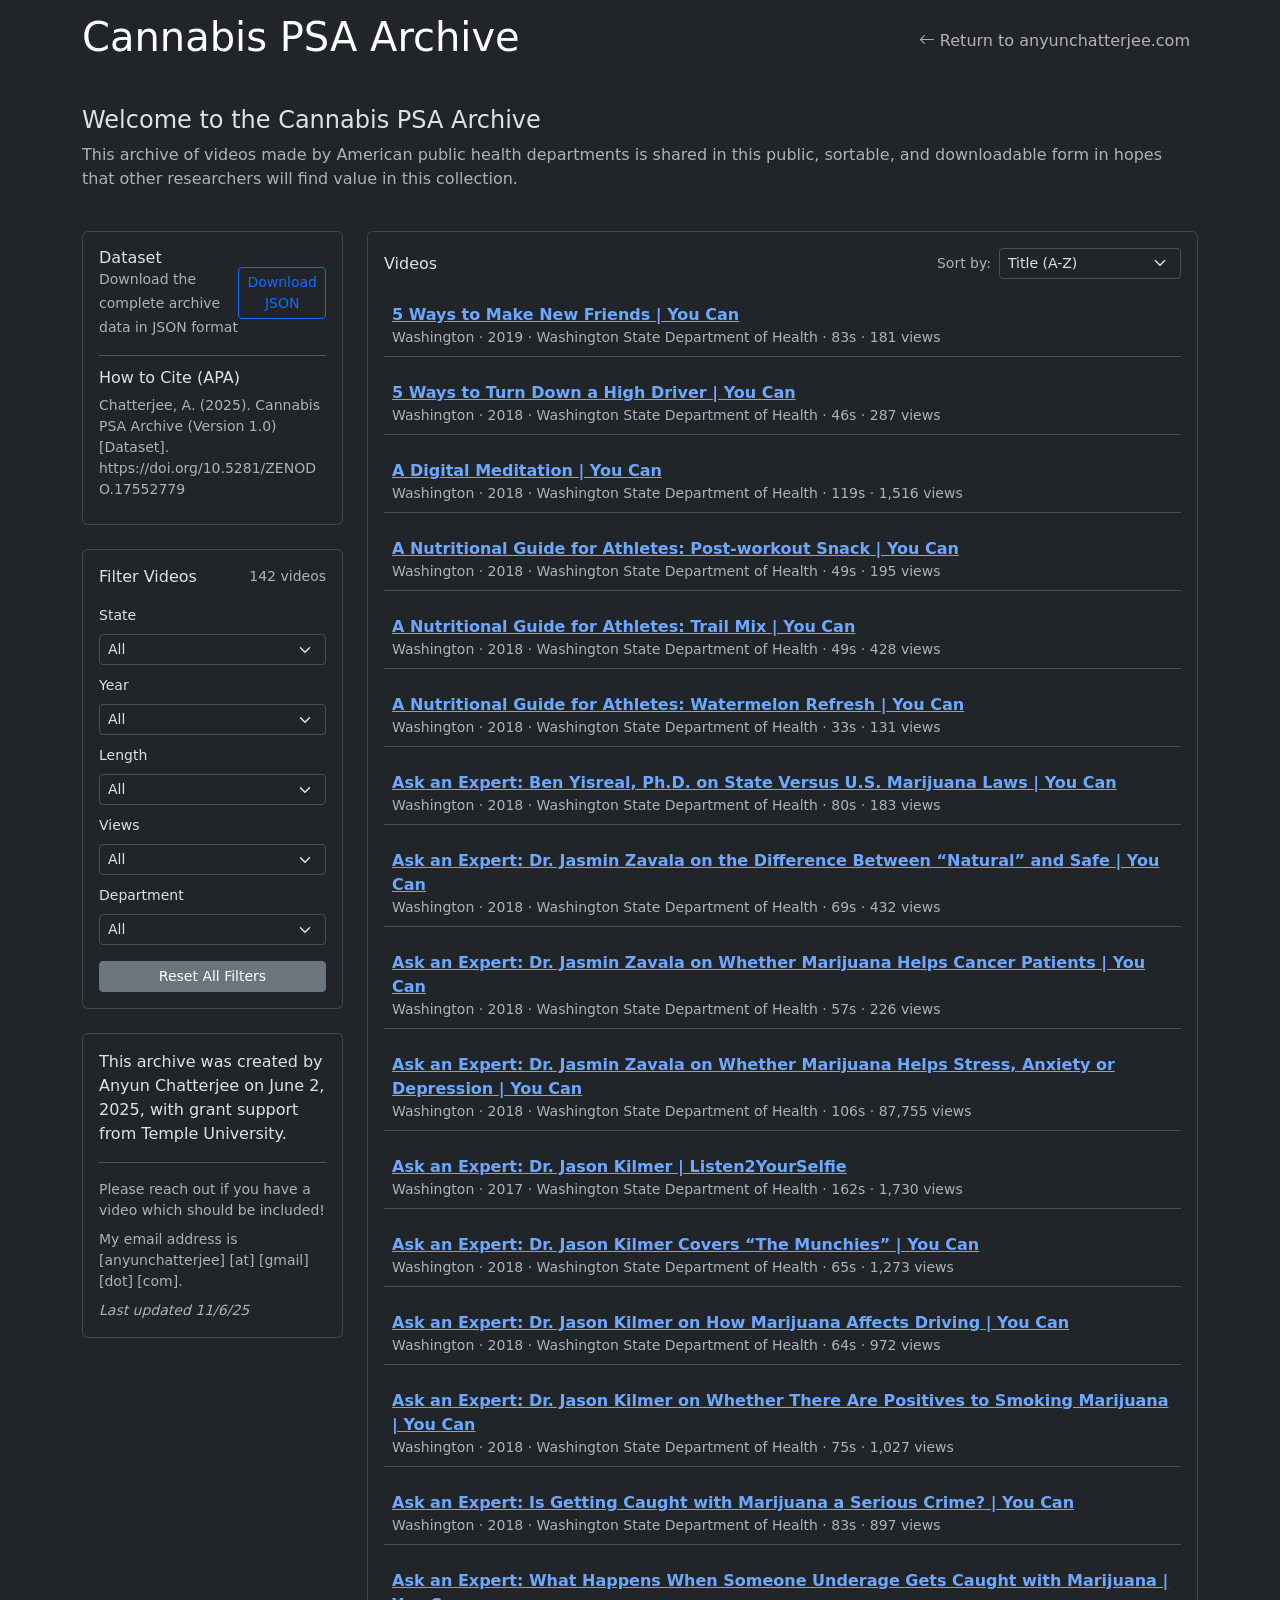
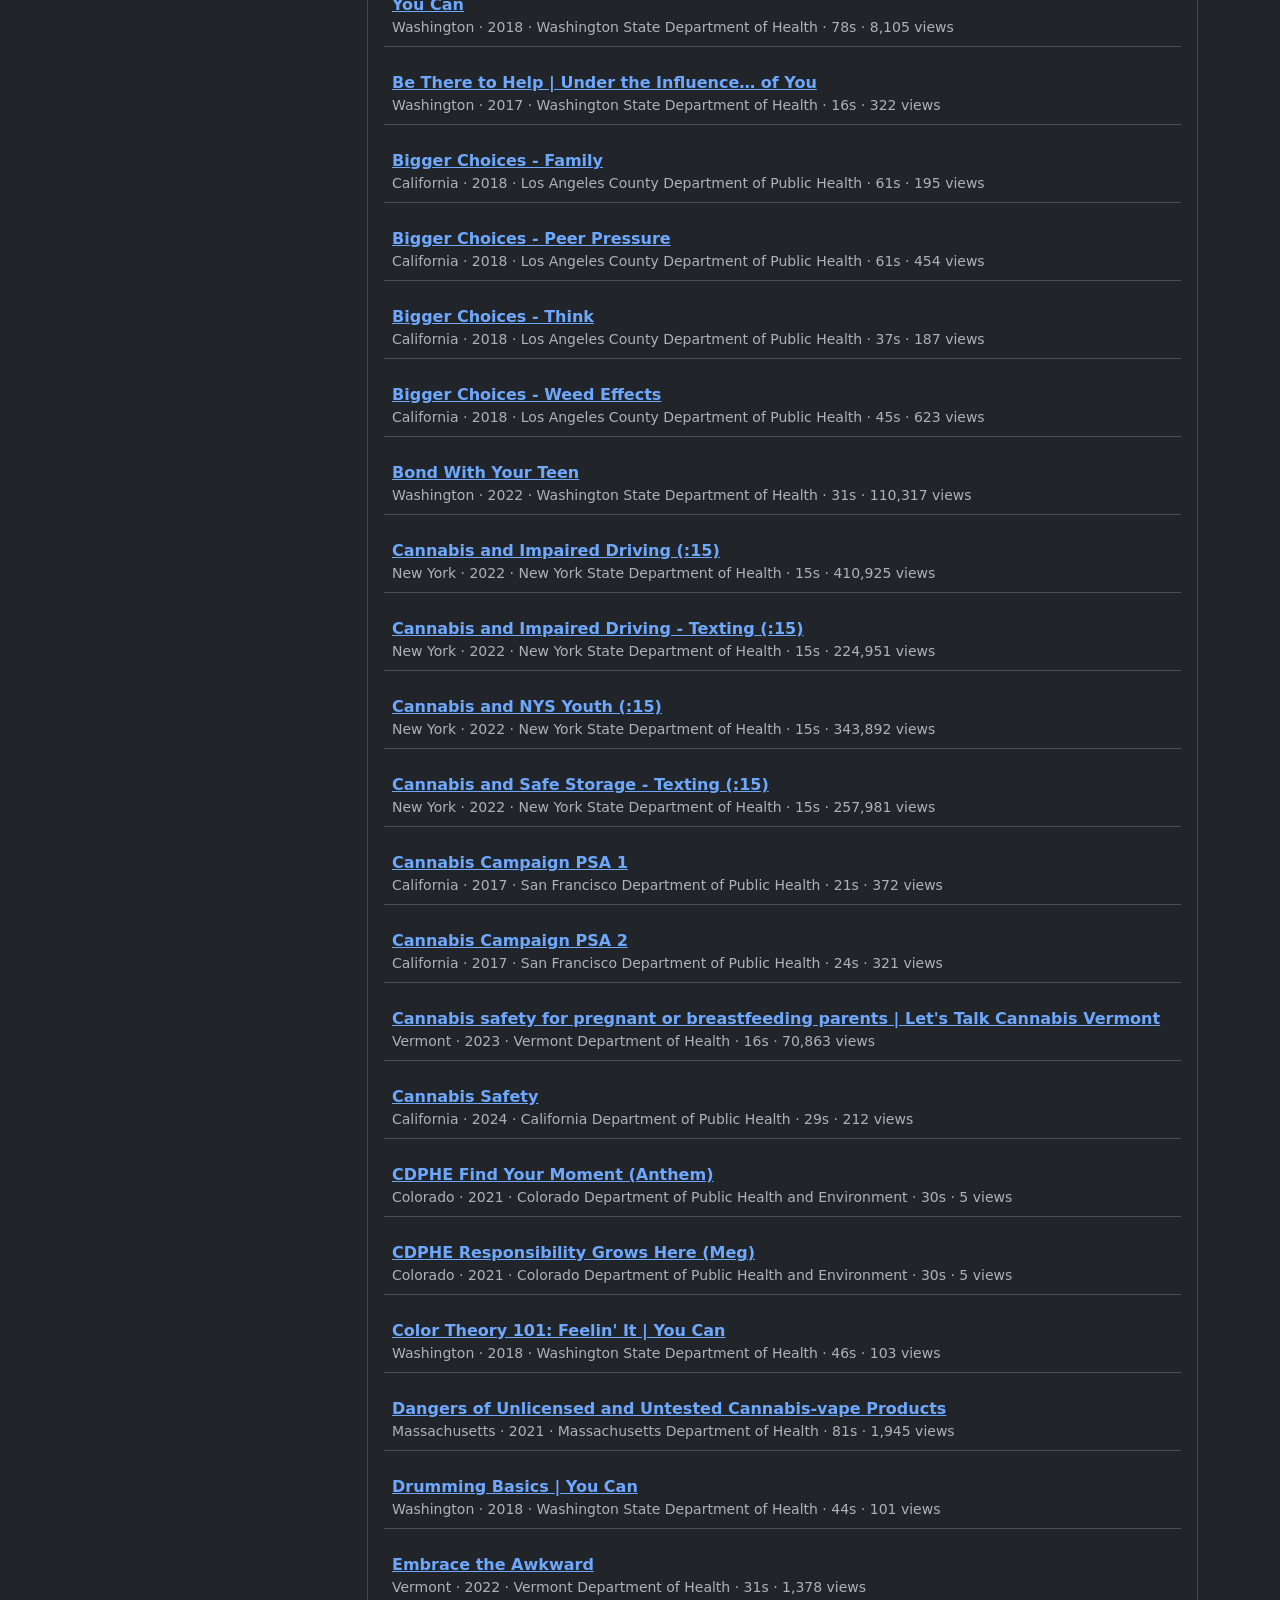
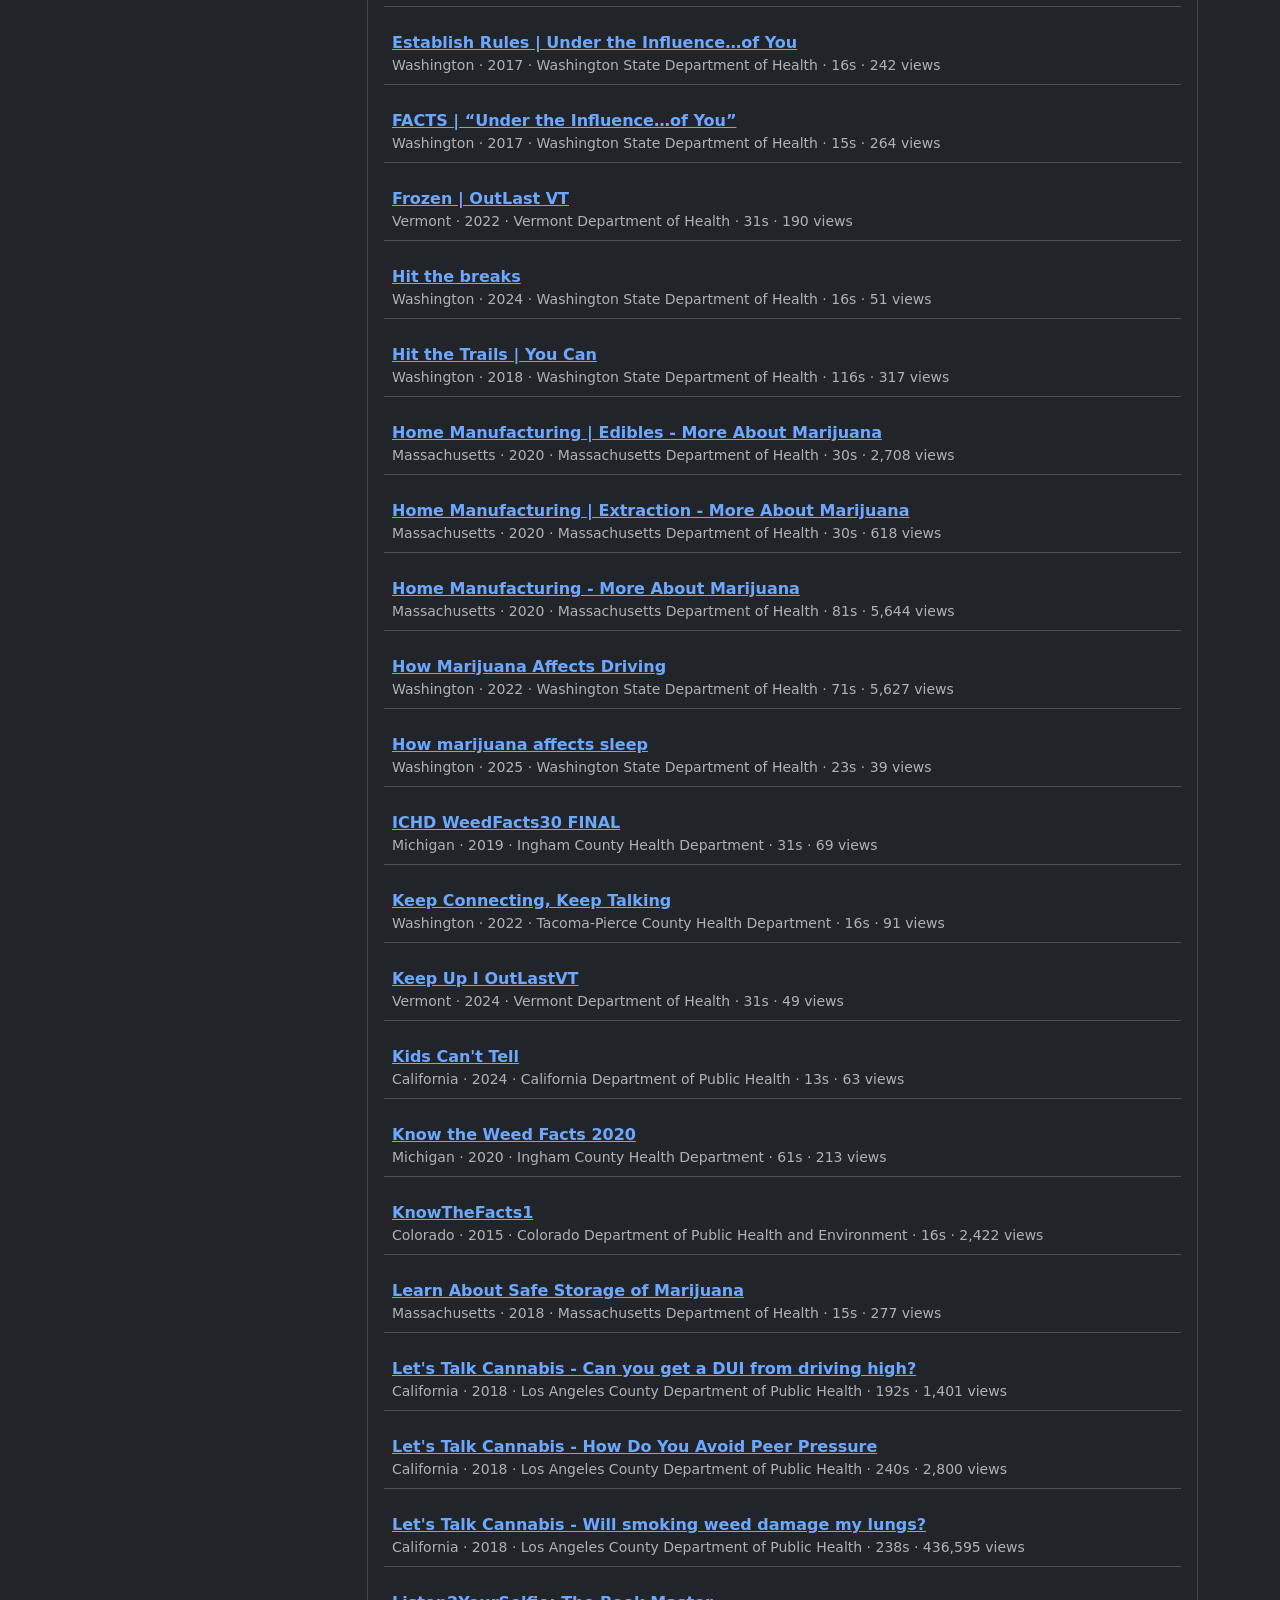
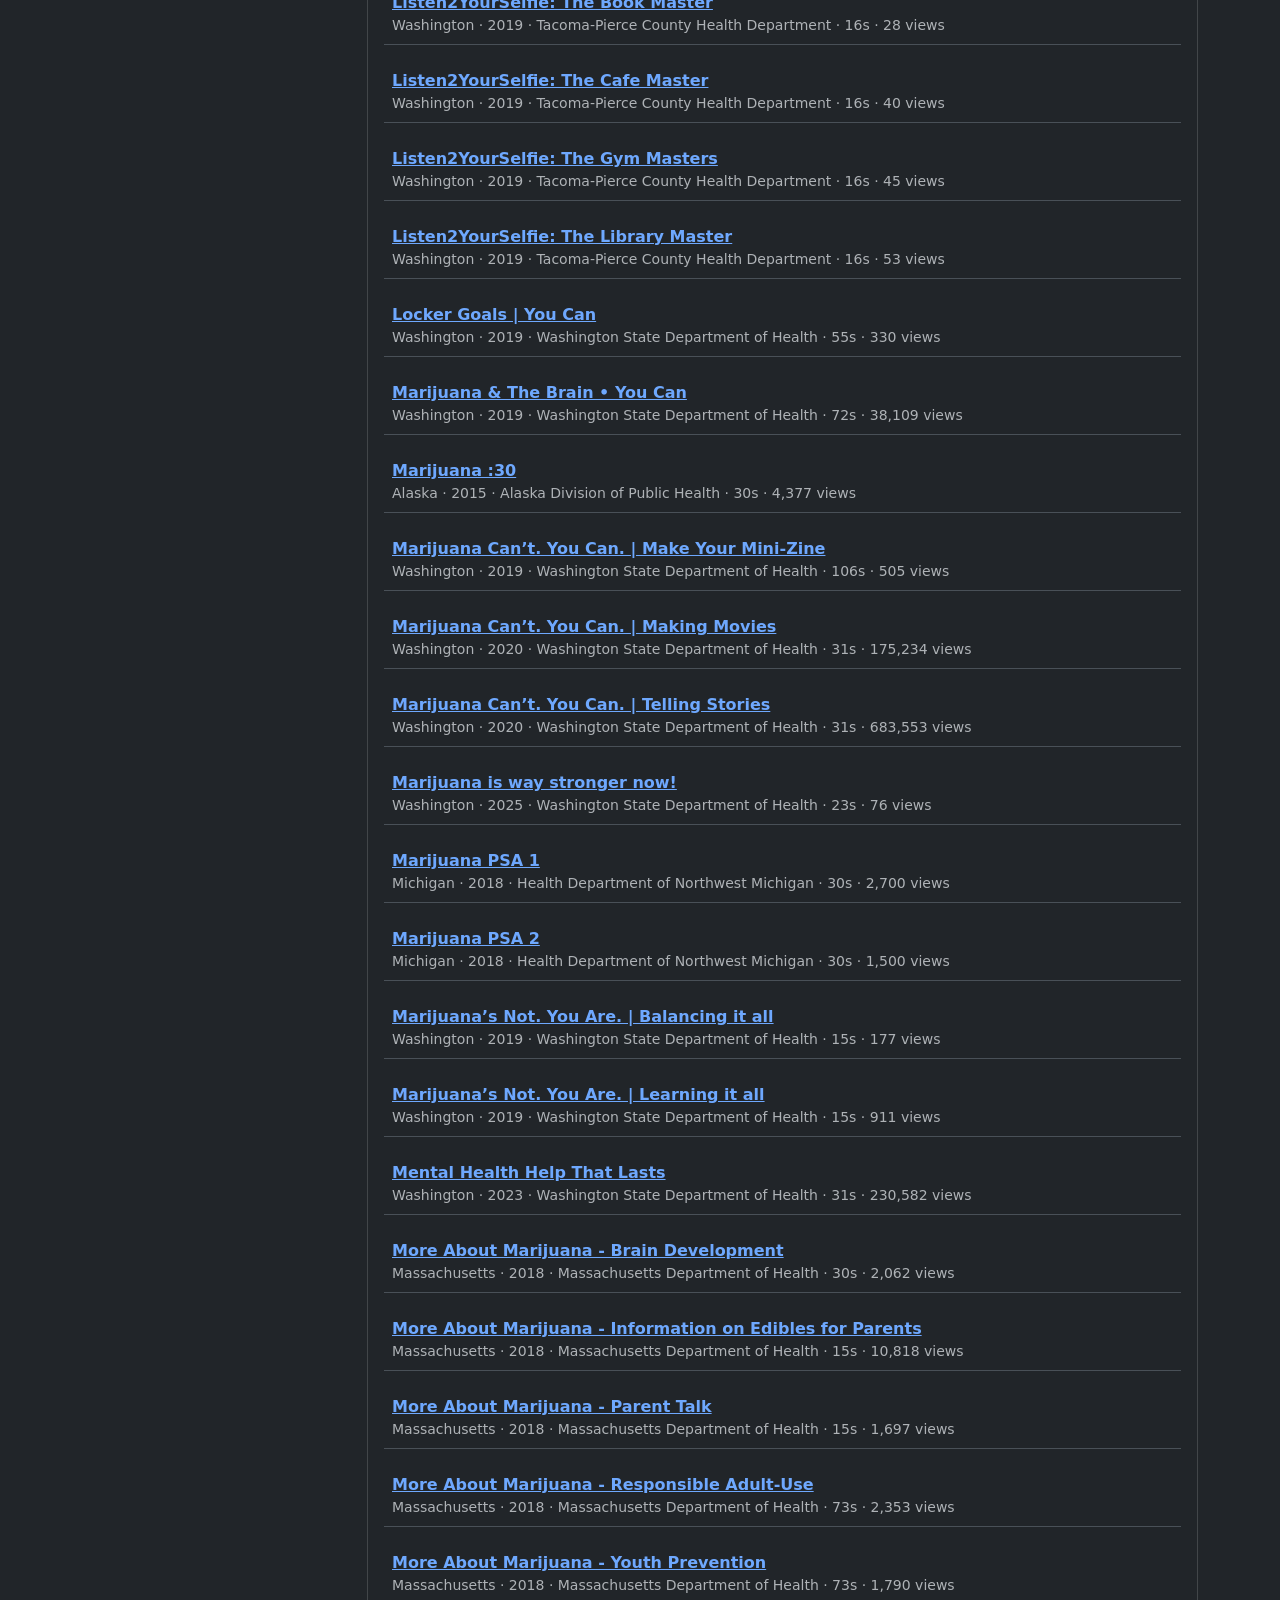
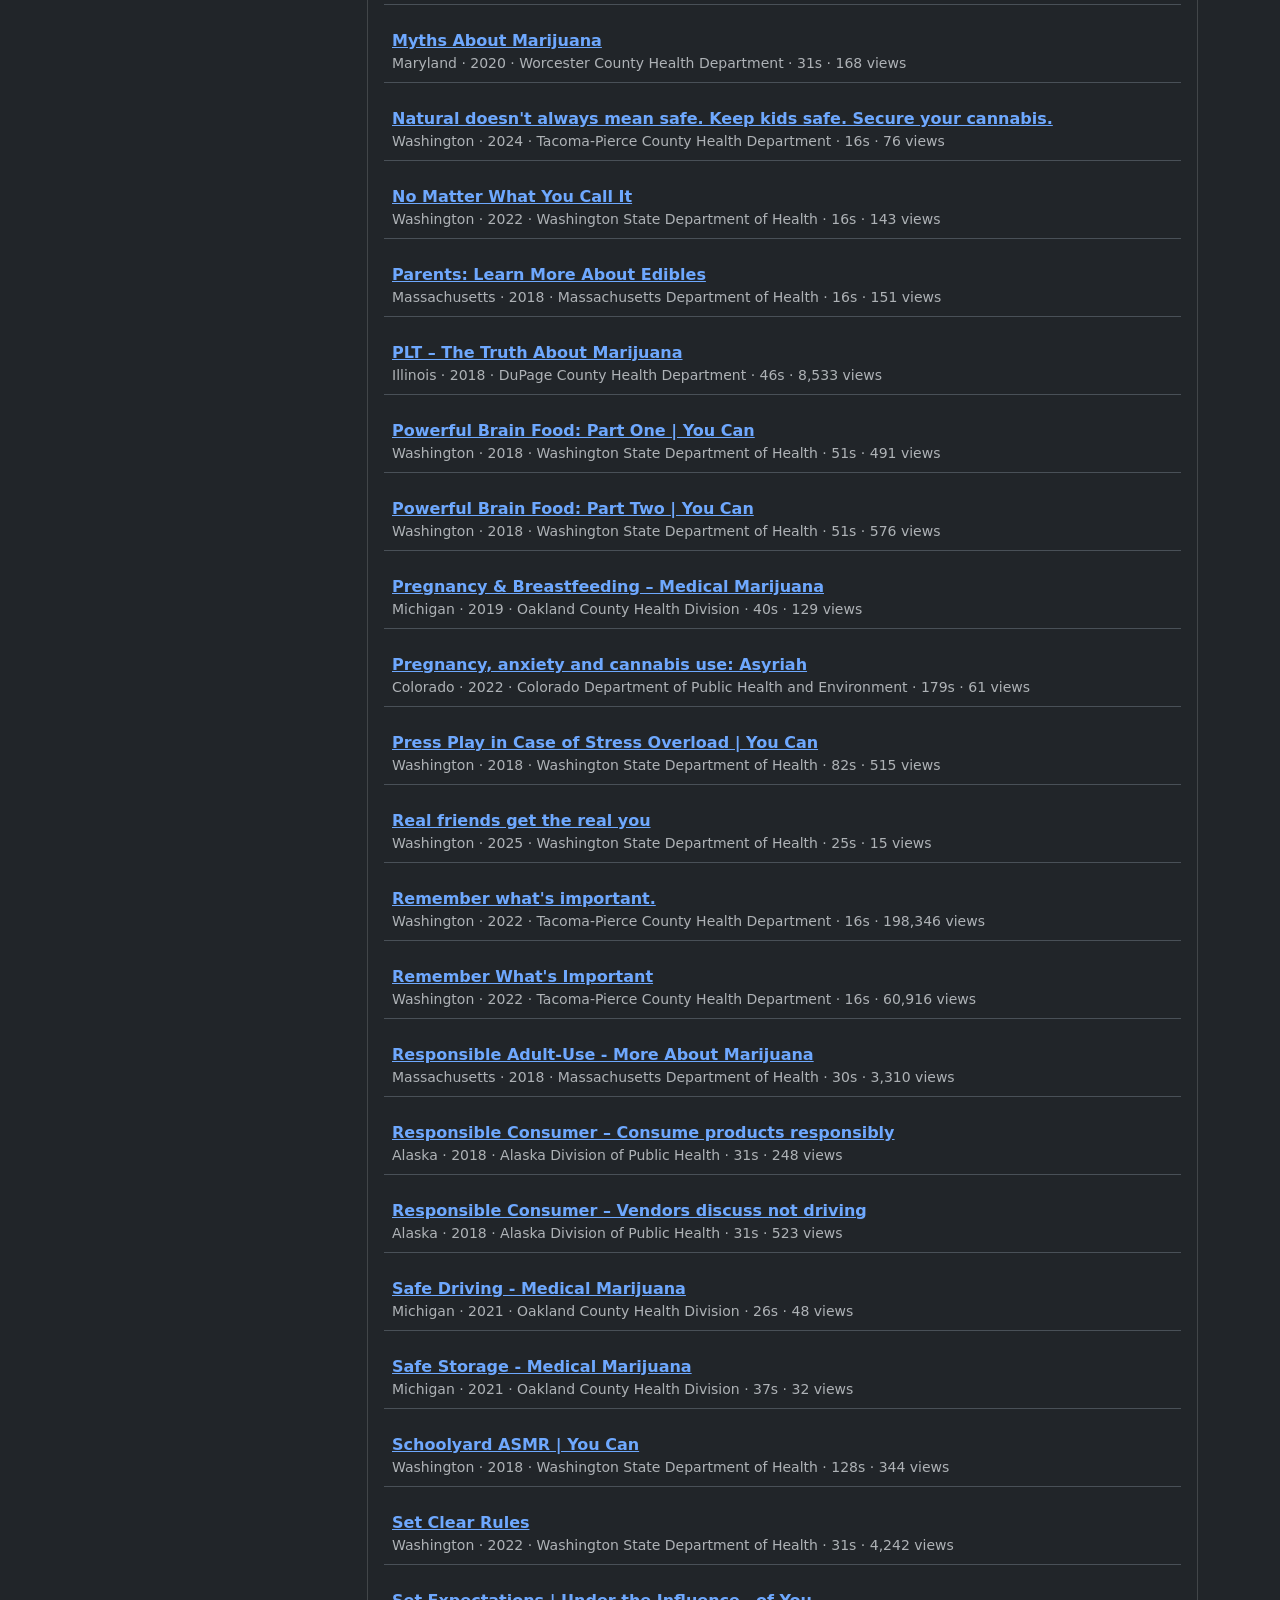
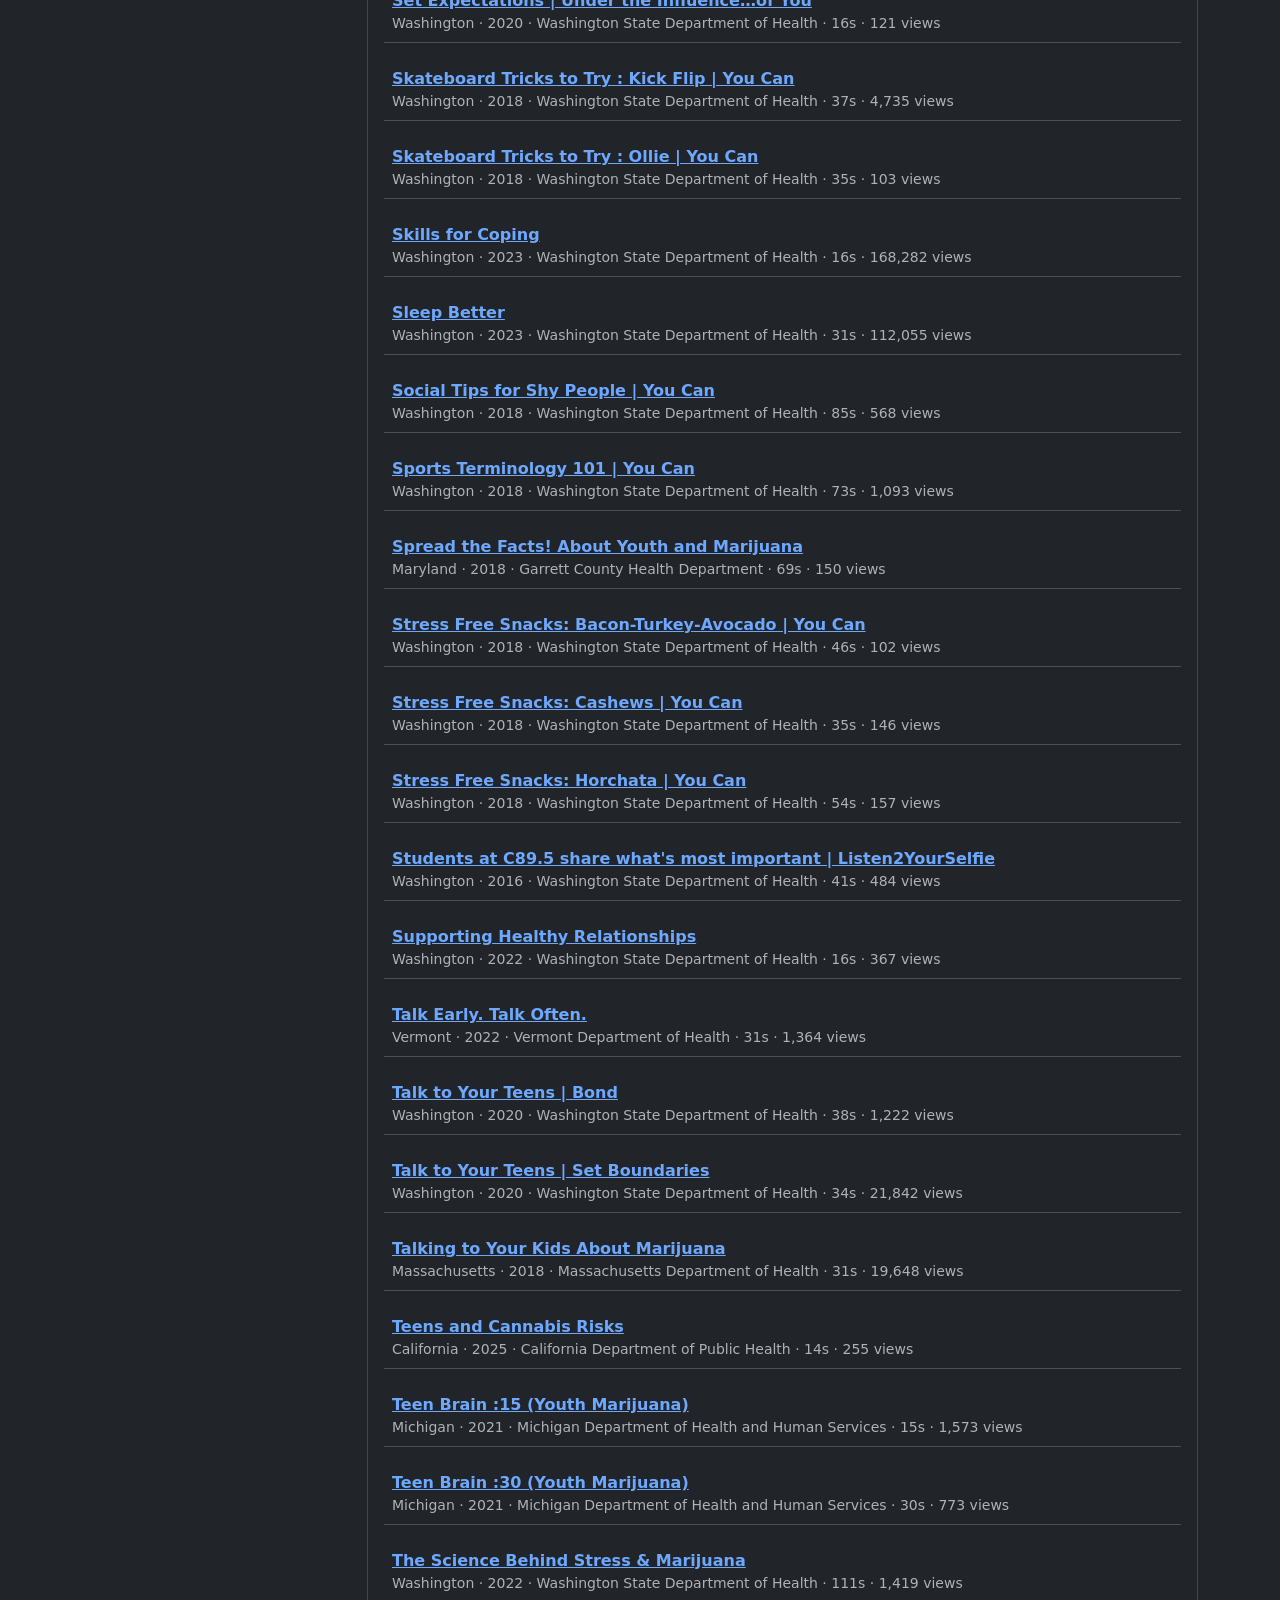
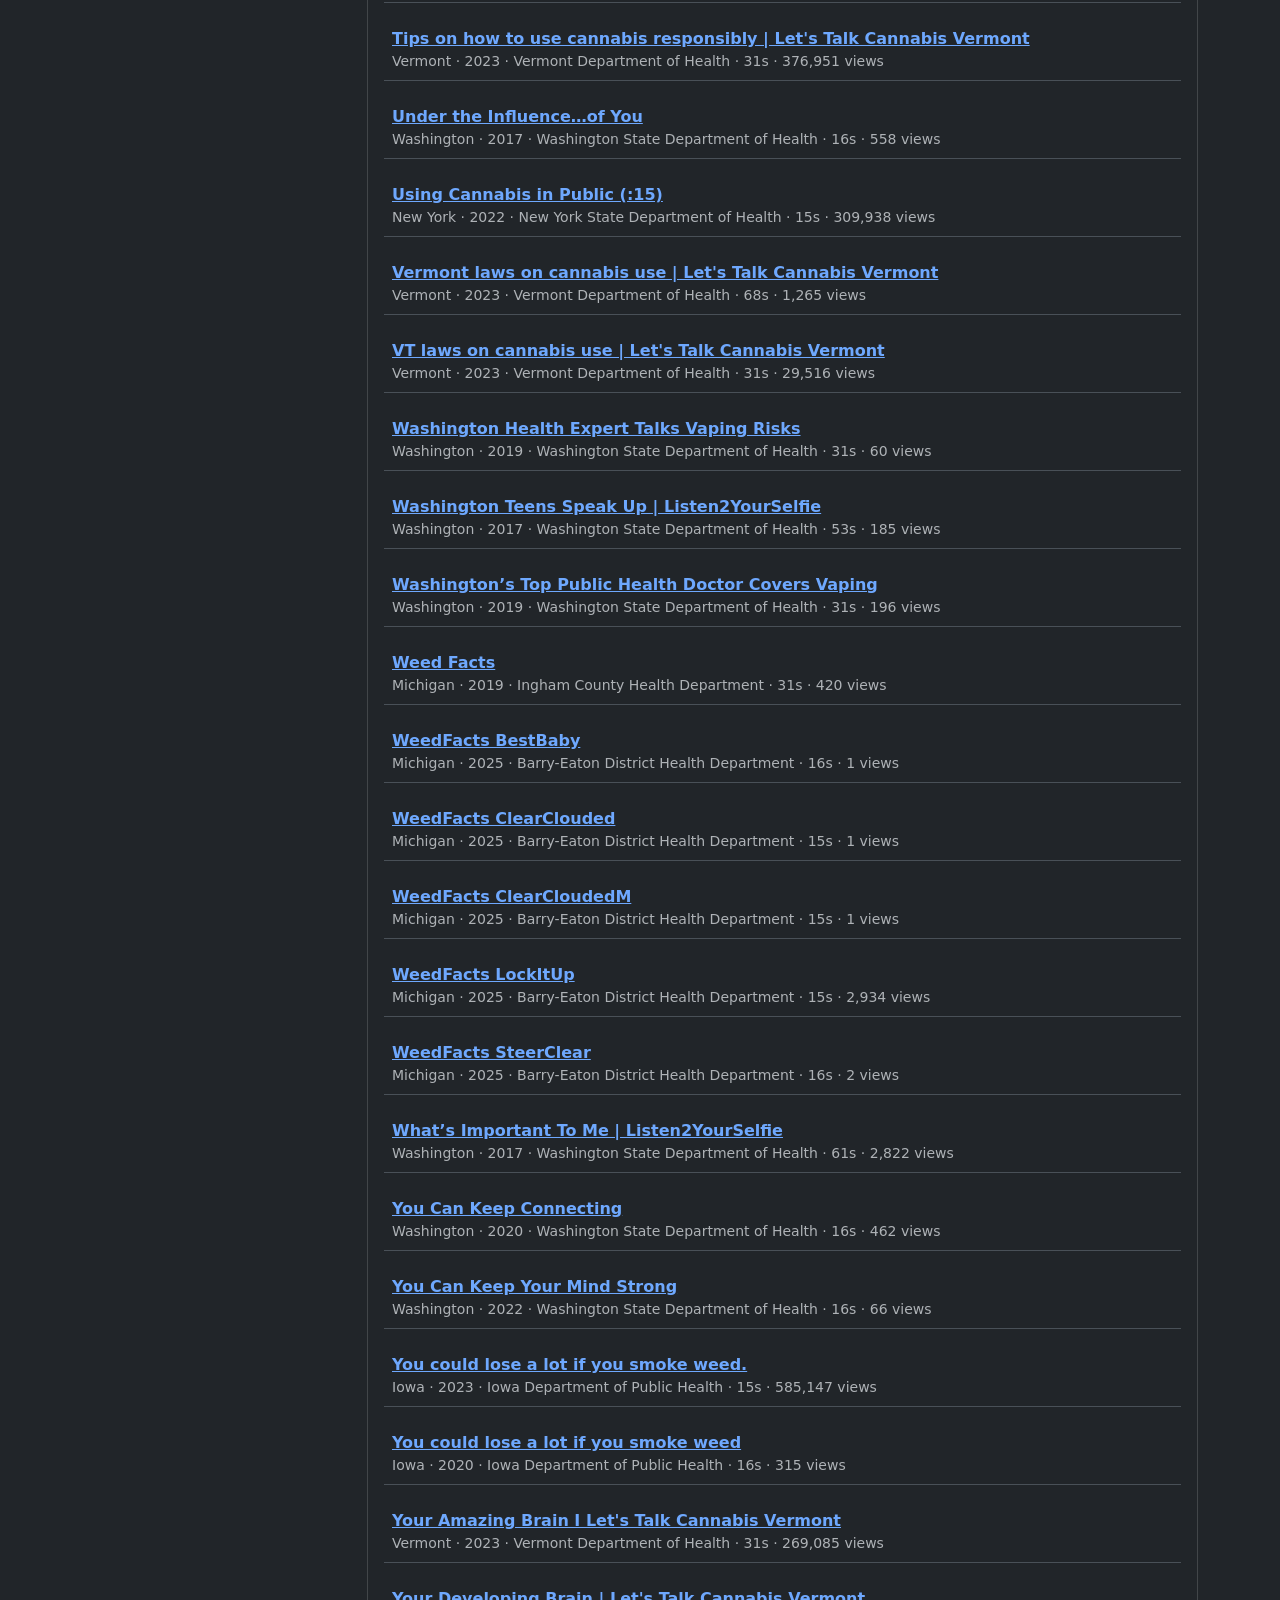
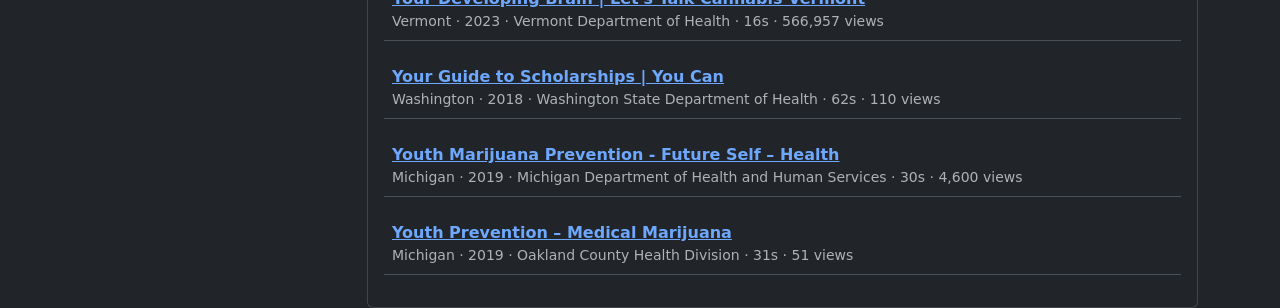
<file: cannabis-psa-archive/index.html>
<!DOCTYPE html>
<html lang="en" data-bs-theme="dark">
<head>
  <meta charset="UTF-8" />
  <meta name="description" content="A searchable archive of public health cannabis PSAs.">
  <meta name="keywords" content="cannabis, PSA, public health, media archive, anyun chatterjee">
  <meta name="author" content="anyun chatterjee">
  <meta property="og:title" content="Cannabis PSA Archive">
  <meta name="viewport" content="width=device-width,initial-scale=1" />
  <link href="/css/bootstrap.min.css" rel="stylesheet" />
  <link rel="stylesheet" href="https://cdn.jsdelivr.net/npm/bootstrap-icons@1.11.1/font/bootstrap-icons.css">
  <link rel="canonical" href="https://anyunchatterjee.com/cannabis-psa-archive/index.html" />
  <title>cannabis psa archive</title>
</head>

<body>
  <div class="container">
    <nav class="navbar navbar-expand-lg">
      <a class="navbar-brand" href="index.html"><h1>Cannabis PSA Archive</h1></a>
      <button class="navbar-toggler" type="button" data-bs-toggle="collapse" data-bs-target="#navbarNavDropdown"
        aria-controls="navbarNavDropdown" aria-expanded="false" aria-label="Toggle navigation">
        <span class="navbar-toggler-icon"></span>
      </button>
      <div class="collapse navbar-collapse" id="navbarNavDropdown">
        <ul class="navbar-nav ms-auto mb-2 mb-lg-0">
          <li class="nav-item">
            <a class="nav-link" href="/index.html">
              <i class="bi bi-arrow-left"></i> Return to anyunchatterjee.com
            </a>
          </li>
        </ul>
      </div>
    </nav>
  </div>

  <div class="container mt-4">
    <div class="row mb-4">
      <div class="col-12">
        <h4 class="mb-2">Welcome to the Cannabis PSA Archive</h4>
        <p class="text-muted">This archive of videos made by American public health departments is shared in this public, sortable, and downloadable form in hopes that other researchers will find value in this collection.</p>
      </div>
    </div>

    <div class="row filters-and-videos">
      <div class="col-md-3 filters-section">
        <!-- Dataset Download and Citation Card -->
        <div class="card bg-dark mb-4">
          <div class="card-body">
            <div class="d-flex justify-content-between align-items-center mb-3">
              <div>
                <h6 class="card-title mb-0">Dataset</h6>
                <small class="text-muted">Download the complete archive data in JSON format</small>
              </div>
              <a href="index.json" download class="btn btn-sm btn-outline-primary">
                Download JSON
              </a>
            </div>
            <hr class="opacity-25">
            <div class="mt-3">
              <h6 class="card-subtitle mb-2">How to Cite (APA)</h6>
              <div class="citation-formats">
                <div class="mb-2">
                  <p class="text-muted small mb-2">
                    Chatterjee, A. (2025). Cannabis PSA Archive (Version 1.0) [Dataset]. https://doi.org/10.5281/ZENODO.17552779
                  </p>
                </div>
              </div>
            </div>
          </div>
        </div>

        <!-- Filters Card -->
        <div class="card bg-dark">
          <div class="card-body">
            <div class="d-flex justify-content-between align-items-center mb-3">
              <h6 class="card-title mb-0">Filter Videos</h6>
              <span class="text-muted small" id="video-count">142 videos</span>
            </div>
            
            <div class="mb-2">
              <label for="state-filter" class="form-label small">State</label>
              <select id="state-filter" class="form-select form-select-sm">
                <option value="">All</option>
              </select>
            </div>

            <div class="mb-2">
              <label for="year-filter" class="form-label small">Year</label>
              <select id="year-filter" class="form-select form-select-sm">
                <option value="">All</option>
              </select>
            </div>

            <div class="mb-2">
              <label for="length-filter" class="form-label small">Length</label>
              <select id="length-filter" class="form-select form-select-sm">
                <option value="">All</option>
                <option value="short">Short (&lt;30s)</option>
                <option value="medium">Medium (30–90s)</option>
                <option value="long">Long (&gt;90s)</option>
              </select>
            </div>

            <div class="mb-2">
              <label for="views-filter" class="form-label small">Views</label>
              <select id="views-filter" class="form-select form-select-sm">
                <option value="">All</option>
                <option value="low">Low (&lt;500)</option>
                <option value="med">Medium (500–5000)</option>
                <option value="high">High (&gt;5000)</option>
              </select>
            </div>

            <div class="mb-3">
              <label for="dept-filter" class="form-label small">Department</label>
              <select id="dept-filter" class="form-select form-select-sm">
                <option value="">All</option>
              </select>
            </div>

            <button id="reset-filters" class="btn btn-secondary btn-sm w-100">Reset All Filters</button>
          </div>
        </div>

        <!-- About Card -->
        <div class="card bg-dark mt-4">
          <div class="card-body">
            <p class="mb-3">This archive was created by Anyun Chatterjee on June 2, 2025, with grant support from Temple University.
            <hr class="opacity-25">
            <div class="mt-3">
              <p class="text-muted small mb-2">Please reach out if you have a video which should be included!</p>
              <p class="text-muted small mb-2">My email address is [anyunchatterjee] [at] [gmail] [dot] [com].</p>
              <p class="text-muted small mb-0"><i>Last updated 11/6/25</i></p>
            </div>
          </div>
        </div>
      </div>
      <div class="col-md-9">
        <div class="card bg-dark h-100">
          <div class="card-body">
            <div class="d-flex justify-content-between align-items-center mb-3">
              <h6 class="card-title mb-0">Videos</h6>
              <div class="d-flex align-items-center">
                <label for="sort-select" class="text-muted small me-2">Sort by:</label>
                <select id="sort-select" class="form-select form-select-sm" style="width: auto;">
                  <option value="title">Title (A-Z)</option>
                  <option value="title-desc">Title (Z-A)</option>
                  <option value="year">Year (Oldest)</option>
                  <option value="year-desc">Year (Newest)</option>
                  <option value="duration">Duration (Shortest)</option>
                  <option value="duration-desc">Duration (Longest)</option>
                  <option value="views">Views (Lowest)</option>
                  <option value="views-desc">Views (Highest)</option>
                </select>
              </div>
            </div>
            <div id="video-list" class="video-container"></div>
          </div>
        </div>
      </div>
    </div>
  </div>

  <script src="/js/bootstrap.bundle.min.js"></script>
  <script src="archive.js"></script>
</body>
</html>
</file>
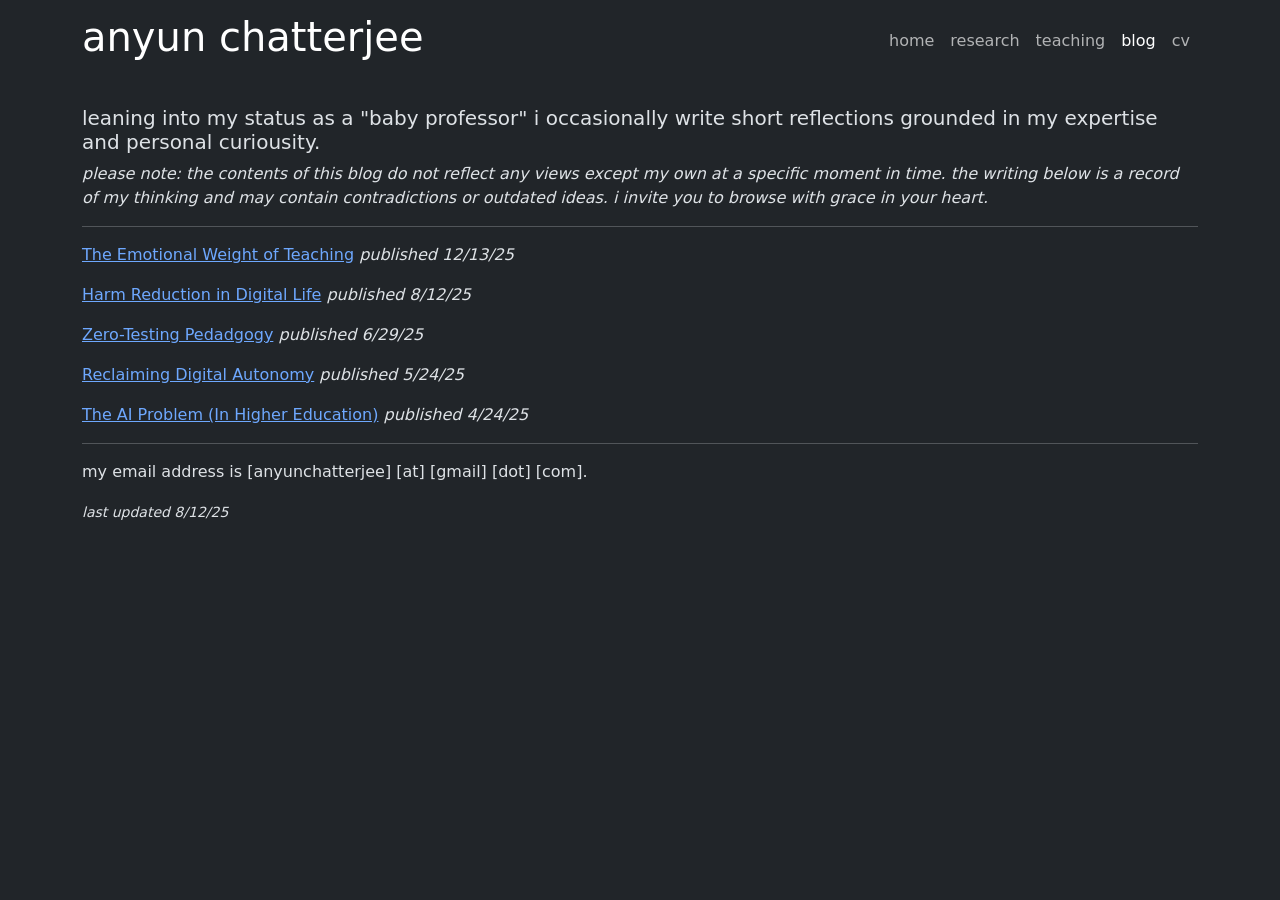
<file: blog.html>
<!DOCTYPE html>

<html lang="en" data-bs-theme="dark">
    
    <head>
        <meta name="viewport" content="width=device-width,initial-scale=1">
        <link href="css/bootstrap.min.css" rel="stylesheet">
        <meta charset="UTF-8">
        <meta name="description" content="personal blog by anyun chatterjee, a public health and communication researcher, writing about pedagogy, AI, media, and human behavior.">
        <meta name="keywords" content="anyun chatterjee, blog, pedagogy, media, ai in education, public health, behavioral science">
        <meta name="author" content="anyun chatterjee">
        <meta property="og:type" content="website">
        <meta property="og:url" content="https://anyunchatterjee.com/blog.html">
        <meta property="og:description" content="short reflections by a public health and communication researcher on teaching, media, ai, and everyday life.">
        <meta property="og:title" content="anyun chatterjee | blog">
        <title>anyun chatterjee | blog</title>
    </head>

    <body>
        <div class="container">
            <nav class="navbar navbar-expand-lg">
                <a href="/index.html" class="navbar-brand">
                    <h1>anyun chatterjee</h1>
                </a>
                <button class="navbar-toggler" type="button" data-bs-toggle="collapse" data-bs-target="#navbarNavDropdown" aria-controls="navbarNavDropdown" aria-expanded="false" aria-label="Toggle navigation">
                    <span class="navbar-toggler-icon"></span>
                </button>
                <div class="collapse navbar-collapse" id="navbarNavDropdown">
                    <ul class="navbar-nav ms-auto mb-2 mb-lg-0">
                        <li class="nav-item">
                            <a class="nav-link" href="/index.html">home</a>
                        </li>
                        <li class="nav-item">
                            <a class="nav-link" href="/research.html">research</a>
                        </li>
                        <li class="nav-item">
                            <a class="nav-link" href="/teaching.html">teaching</a>
                        </li>
                        <li class="nav-item">
                            <a class="nav-link active" aria-current="page" href="/blog.html">blog</a>
                        </li>
                        <li class="nav-item">
                            <a class="nav-link" href="/docs/anyun-chatterjee_CV.pdf" target="_blank">cv</a>
                        </li>
                    </ul>
                </div>
              </nav>
        </div>

        <div class="container">
            <br>
            <h5>leaning into my status as a "baby professor" i occasionally write short reflections grounded in my expertise and personal curiousity.</h5>
            <p><i>please note: the contents of this blog do not reflect any views except my own at a specific moment in time. the writing below is a record of my thinking and may contain contradictions or outdated ideas. i invite you to browse with grace in your heart.</i></p>
            <hr>
            <div id="blog-list">
                <p class="text-muted">Loading blog posts...</p>
            </div>
            <footer class="bottom">
                <hr>
                <p>my email address is [anyunchatterjee] [at] [gmail] [dot] [com].</p>
                <small><i>last updated 8/12/25</i></small>
            </footer>
        </div>
        <script>
            async function loadBlogList() {
                try {
                    const res = await fetch('/blogs/index.json');
                    if (!res.ok) throw new Error('Failed to load blog list');
                    const blogs = await res.json();
                    const container = document.getElementById('blog-list');
                    if (!blogs.length) {
                        container.innerHTML = '<p class="text-muted">No blog posts found.</p>';
                        return;
                    }
                    container.innerHTML = blogs.map((blog, index) => {
                        const dateStr = blog.date ? ` <i>published ${blog.date}</i>` : '';
                        return `<p><a href="/post.html?post=${encodeURIComponent(blog.slug)}" class="link">${blog.title}</a>${dateStr}</p>`;
                    }).join('');
                } catch (err) {
                    document.getElementById('blog-list').innerHTML = '<p class="text-danger">Failed to load blog posts.</p>';
                }
            }
            loadBlogList();
        </script>
        <script src="/js/bootstrap.bundle.min.js"></script>
    </body>
</html>
</file>
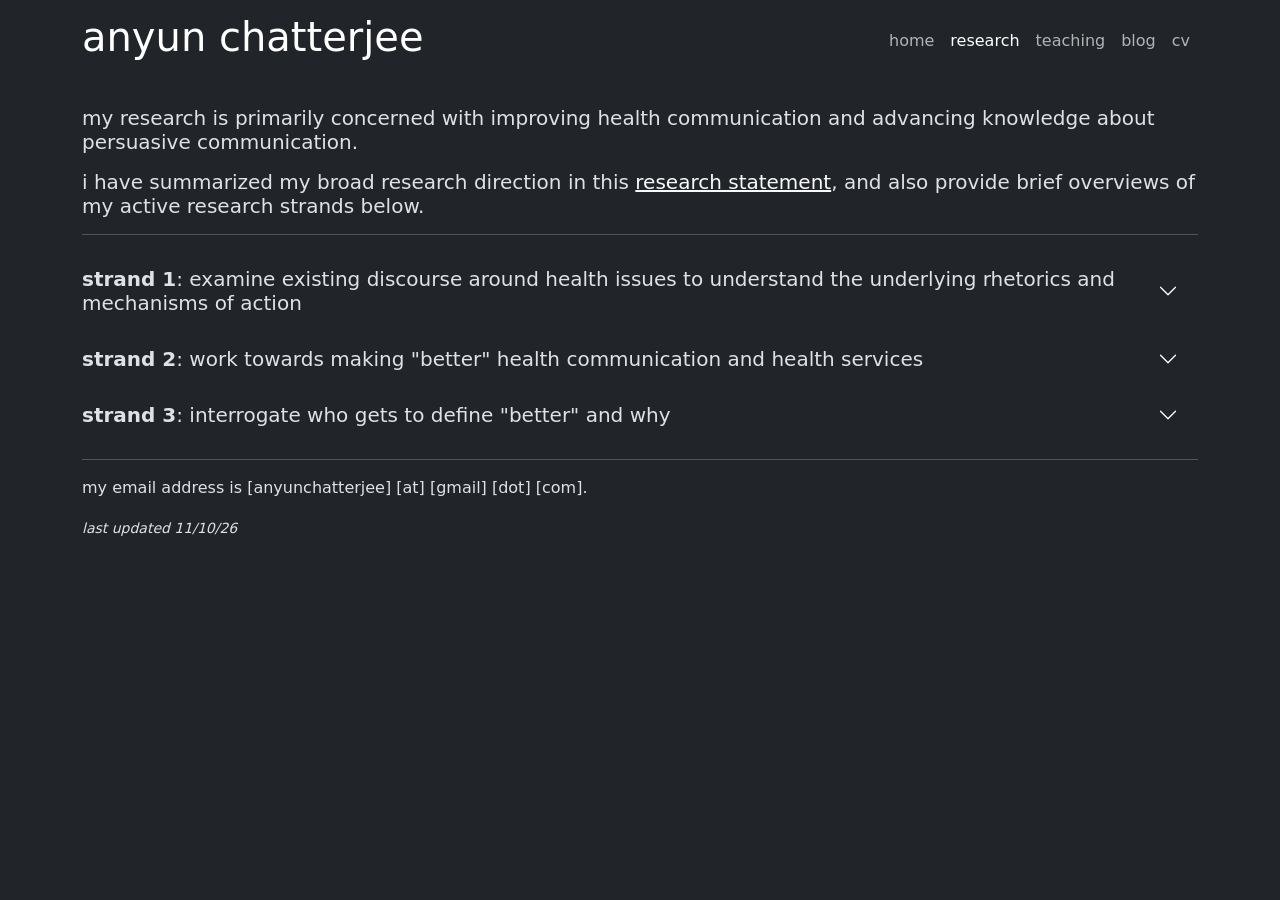
<file: research.html>
<!DOCTYPE html>

<html lang="en" data-bs-theme="dark">
    
    <head>
        <meta name="viewport" content="width=device-width,initial-scale=1">
        <link href="/css/bootstrap.min.css" rel="stylesheet">
        <meta charset="UTF-8">
        <meta name="description" content="anyun chatterjee conducts research on how health institutions speak to their communities. additionally, anyun has works as a collaborative mixed methodologist in health services and implementation science.">
        <meta name="keywords" content="anyun, chatterjee, mixed methods, qualitative, interviews, focus groups, professor, communication, public health, philadelphia, temple, drexel, berkeley">
        <meta name="author" content="anyun chatterjee">
        <meta property="og:title" content="anyun chatterjee | mixed methods health communication researcher">
        <meta property="og:type" content="website">
        <meta property="og:url" content="https://anyunchatterjee.com/research.html">
        <meta property="og:description" content="published and in-progress research by anyun chatterjee.">
        <title>anyun chatterjee | research</title>
        <style>        
          .accordion {
              --bs-accordion-active-color: white;
              --bs-accordion-active-bg: rgba(0, 0, 0, 0);
          }
          .accordion-button:focus{
            box-shadow:none;
            border-color:rgba(0, 0, 0, 0)
          }
          .accordion-button:after {
            background-image: url("data:image/svg+xml,<svg xmlns='http://www.w3.org/2000/svg' viewBox='0 0 16 16' fill='%23ffffff'><path fill-rule='evenodd' d='M1.646 4.646a.5.5 0 0 1 .708 0L8 10.293l5.646-5.647a.5.5 0 0 1 .708.708l-6 6a.5.5 0 0 1-.708 0l-6-6a.5.5 0 0 1 0-.708z'/></svg>") !important;
          }
          </style>
    </head>

    <body>
        <div class="container">
            <nav class="navbar navbar-expand-lg">
                <a href="/index.html" class="navbar-brand">
                  <h1>anyun chatterjee</h1>
                </a>
                <button class="navbar-toggler" type="button" data-bs-toggle="collapse" data-bs-target="#navbarNavDropdown" aria-controls="navbarNavDropdown" aria-expanded="false" aria-label="Toggle navigation">
                    <span class="navbar-toggler-icon"></span>
                </button>
                <div class="collapse navbar-collapse" id="navbarNavDropdown">
                    <ul class="navbar-nav ms-auto mb-2 mb-lg-0">
                        <li class="nav-item">
                            <a class="nav-link" href="index.html">home</a>
                        </li>
                        <li class="nav-item">
                            <a class="nav-link active" aria-current="page" href="research.html">research</a>
                        </li>
                        <li class="nav-item">
                            <a class="nav-link" href="teaching.html">teaching</a>
                        </li>
                        <li class="nav-item">
                          <a class="nav-link" href="blog.html">blog</a>
                      </li>
                        <li class="nav-item">
                            <a class="nav-link" href="./docs/anyun-chatterjee_CV.pdf" target="_blank">cv</a>
                        </li>
                    </ul>
                </div>
              </nav>
        </div>

        <div class="container">
            <br>
            <h5>
              my research is primarily concerned with improving health communication and advancing knowledge about persuasive communication. 
            </h5> 
            <p></p>
            <h5>
              i have summarized my broad research direction in this
              <a href="docs/anyun-chatterjee_research-statement.pdf" class="link-light" target="_blank">research statement</a>, and also provide brief overviews of my active research strands below.
            </h5>
            <hr>
            <div class="accordion" id="researchStrands">
                <div class="accordion-item border-0">
                    <h2 class="accordion-header">
                        <button class="accordion-button collapsed ps-0" type="button" data-bs-toggle="collapse" data-bs-target="#strand1" aria-expanded="false" aria-controls="strand1">
                            <h5 class="mb-0"><b>strand 1</b>: examine existing discourse around health issues to understand the underlying rhetorics and mechanisms of action</h5>
                        </button>
                    </h2>
                    <div id="strand1" class="accordion-collapse collapse" data-bs-parent="#researchStrands">
                        <div class="accordion-body pt-0">
                            <ul>
                                <li>how do health departments talk about cannabis?</li>
                                <ul>
                                    <li>i <a href="cannabis-psa-archive/index.html" class="link-light" target="_blank">archived</a> 140+ videos made by american health departments on cannabis, and conducted a rhetorical content analysis</li>
                                    <li>this work was conceptualized and conducted by me independently, with funding from a summer research grant from temple's graduate school to cover research expenses</li>
                                    <li><i>one manuscript currently under review for publication</i></li>
                                </ul>
                                <li>how do "citizen journalists" portray the tranq epidemic in philadelphia?</li>
                                <ul>
                                    <li>my doctoral committee's research group drove a content analysis of how stigma operates in youtube videos capturing folks living with substance use disorder.</li>
                                    <li>my role was building the dataset and assisting with manuscript writing and editing</li>
                                    <li>manuscript accepted for publication to <a href="https://doi.org/10.1037/sah0000729" class="link-light" target="_blank"><i>stigma & health</i></a> in 2026</li>
                                </ul>
                                <li>how do policymakers discuss gun violence?
                                    <ul>
                                        <li>as a methodologist at children's hospital of philadelphia, i helped conduct a rhetorical content analysis of hundreds of tweets and analyze the findings.</li>
                                        <li>manuscript published in <a href="https://doi.org/10.2196/80397" class="link-light" target="_blank"><i>jmir formative research</i></a></li>
                                    </ul>
                                </li>
                            </ul>
                        </div>
                    </div>
                </div>

                <div class="accordion-item border-0">
                    <h2 class="accordion-header">
                        <button class="accordion-button collapsed ps-0" type="button" data-bs-toggle="collapse" data-bs-target="#strand2" aria-expanded="false" aria-controls="strand2">
                            <h5 class="mb-0"><b>strand 2</b>: work towards making "better" health communication and health services</h5>
                        </button>
                    </h2>
                    <div id="strand2" class="accordion-collapse collapse" data-bs-parent="#researchStrands">
                        <div class="accordion-body pt-0">
                            <ul>
                                <li>as part of my doctoral work, i am collecting focus group data and working towards an action research approach towards creating and testing new communication campaigns</li>
                                <ul>
                                    <li>as ongoing work, i am still in data collection and analysis and aim to have a manuscript under review in mid-2027</li>
                                </ul>
                                <li>i also have conducted a great deal of qualitative research as an embedded mixed methods specialist at chop to advance efforts across a broad range of health issues, including:</li>
                                <ul>
                                    <li>how adolescents in chronic kidney disease thnk about physical activity, published in <a href="https://doi.org/10.1016/j.xkme.2026.101312" class="link-light" target="_blank"><i>kidney medicine</i></a></li>
                                    <li>how services are delivered to pregnant and parenting people with substance use disorder, published in <a href="https://doi.org/10.1186/s13011-025-00694-2" class="link-light" target="_blank"><i>substance abuse treatment, prevention, and policy</i></a></li>
                                    <li>how young people with idiopathic arthritis deal with medication adherence, published in <a href="https://doi.org/10.1016/j.jpeds.2025.114798" class="link-light" target="_blank"><i>the journal of pediatrics</i></a></li>
                                </ul>
                            </ul>
                        </div>
                    </div>
                </div>

                <div class="accordion-item border-0">
                    <h2 class="accordion-header">
                        <button class="accordion-button collapsed ps-0" type="button" data-bs-toggle="collapse" data-bs-target="#strand3" aria-expanded="false" aria-controls="strand3">
                            <h5 class="mb-0"><b>strand 3</b>: interrogate who gets to define "better" and why</h5>
                        </button>
                    </h2>
                    <div id="strand3" class="accordion-collapse collapse" data-bs-parent="#researchStrands">
                        <div class="accordion-body pt-0">
                            <ul>
                                <li>my doctoral work is built on a community-based participatory research (cbpr) approach because of my conviction that only the target group itself can best define its needs</li>
                                <ul>
                                    <li>as ongoing work, i am still in data collection and analysis and aim to have a manuscript under review in mid-2027</li>
                                </ul>
                                <li>how do we think about dehumanization in communication, and how can we incorporate this understanding into how we teach?</li>
                                <ul>
                                    <li>as part of a mentored project, i independently wrote a manuscript published in <a href="https://higherlogicdownload.s3.amazonaws.com/AEJMC/cb51e04d-0bbc-407c-8982-aece895b3c6f/UploadedImages/TJMC_15_2_Chatterjee___Mindich_Anti-dehumanization_pedagogy.pdf" class="link-light" target="_blank"><i>teaching journalism & mass communication</i></a></li>
                                </ul>
                                <li>additionally, as part of my methods specialist role at chop i worked on the following related projects:</li>
                                <ul>
                                    <li>how do pediatric rheumatologists think about delivering resilience programming to their patients, published in <a href="https://doi.org/10.1002/acr.25531" class="link-light" target="_blank"><i>arthritis care & research</i></a></li>
                                    <li>how do minoritized medical students experience residency placement for plastic surgery, published in <a href="https://doi.org/10.1016/j.jss.2025.09.086" class="link-light" target="_blank"><i>journal of surgical research</i></a></li>
                                </ul>
                            </ul>
                        </div>
                    </div>
                </div>
            </div>
            <p></p>
            <div>
              <footer class="bottom">
                <hr>
                <p>my email address is [anyunchatterjee] [at] [gmail] [dot] [com].</p>
                <small><i>last updated 11/10/26</i></small>
            </footer>
        </div>
        <script src="/js/bootstrap.bundle.min.js"></script>
    </body>
</html>
</file>
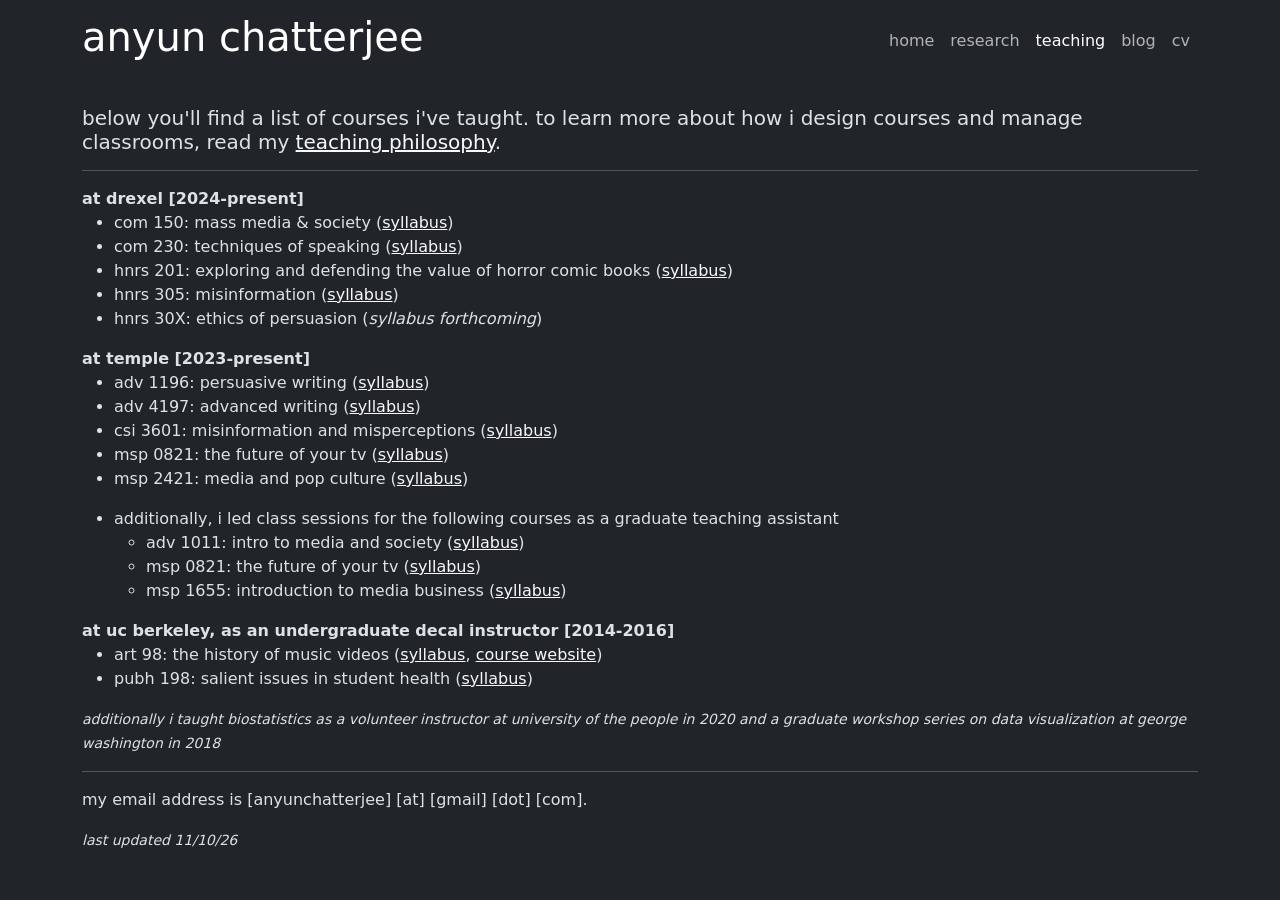
<file: teaching.html>
<!DOCTYPE html>

<html lang="en" data-bs-theme="dark">
    
    <head>
        <meta name="viewport" content="width=device-width,initial-scale=1">
        <link href="/css/bootstrap.min.css" rel="stylesheet">
        <meta charset="UTF-8">
        <meta name="description" content="anyun chatterjee teaches courses in health communication, media studies, and misinformation at drexel, temple, and beyond.">
        <meta name="keywords" content="anyun, chatterjee, teaching, professor, communication, public health, philadelphia, temple, drexel, berkeley">
        <meta name="author" content="anyun chatterjee">
        <meta property="og:title" content="anyun chatterjee | public health and communication instructor">
        <meta property="og:type" content="website">
        <meta property="og:url" content="https://anyunchatterjee.com/teaching.html">
        <meta property="og:description" content="courses taught by anyun chatterjee at drexel, temple, and uc berkeley in public health, communication, and media studies.">
        <title>anyun chatterjee | teaching</title>
        <style>        
          .accordion {
              --bs-accordion-active-color: white;
              --bs-accordion-active-bg: rgba(0, 0, 0, 0);
          }
          .accordion-button:focus{
            box-shadow:none;
            border-color:rgba(0, 0, 0, 0)
          }
          .accordion-button:after {
            background-image: url("data:image/svg+xml,<svg xmlns='http://www.w3.org/2000/svg' viewBox='0 0 16 16' fill='%23ffffff'><path fill-rule='evenodd' d='M1.646 4.646a.5.5 0 0 1 .708 0L8 10.293l5.646-5.647a.5.5 0 0 1 .708.708l-6 6a.5.5 0 0 1-.708 0l-6-6a.5.5 0 0 1 0-.708z'/></svg>") !important;
          }
          </style>
    </head>

    <body>
        <div class="container">
            <nav class="navbar navbar-expand-lg">
                <a href="/index.html" class="navbar-brand">
                  <h1>anyun chatterjee</h1>
                </a>
                <button class="navbar-toggler" type="button" data-bs-toggle="collapse" data-bs-target="#navbarNavDropdown" aria-controls="navbarNavDropdown" aria-expanded="false" aria-label="Toggle navigation">
                    <span class="navbar-toggler-icon"></span>
                </button>
                <div class="collapse navbar-collapse" id="navbarNavDropdown">
                    <ul class="navbar-nav ms-auto mb-2 mb-lg-0">
                        <li class="nav-item">
                            <a class="nav-link" href="index.html">home</a>
                        </li>
                        <li class="nav-item">
                            <a class="nav-link" href="research.html">research</a>
                        </li>
                        <li class="nav-item">
                            <a class="nav-link active" aria-current="page" href="teaching.html">teaching</a>
                        </li>
                        <li class="nav-item">
                          <a class="nav-link" href="blog.html">blog</a>
                      </li>
                        <li class="nav-item">
                            <a class="nav-link" href="./docs/anyun-chatterjee_CV.pdf" target="_blank">cv</a>
                        </li>
                    </ul>
                </div>
              </nav>
        </div>

        <div class="container">
            <br>
            <h5>
              below you'll find a list of courses i've taught. to learn more about how i design courses and manage classrooms, read my 
              <a href="docs/anyun-chatterjee_teaching-statement.pdf" class="link-light" target="_blank">teaching philosophy</a>.
            </h5>
            <hr>
              <b>at drexel [2024-present]</b>
                <ul>
                  <li>com 150: mass media & society (<a href="docs/syllabi/COM150_Su25.pdf" class="link-light" target="_blank">syllabus</a>)</li>
                  <li>com 230: techniques of speaking (<a href="docs/syllabi/COM230_S26.pdf" class="link-light" target="_blank">syllabus</a>)</li>
                  <li>hnrs 201: exploring and defending the value of horror comic books (<a href="docs/syllabi/HNRS201_F24_v3.pdf" class="link-light" target="_blank">syllabus</a>)</li>
                  <li>hnrs 305: misinformation (<a href="docs/syllabi/HON305_F25.pdf" class="link-light" target="_blank">syllabus</a>)</li>
                  <li>hnrs 30X: ethics of persuasion (<i>syllabus forthcoming</i>)</li>
                </ul>
              <b>at temple [2023-present]</b>
                <ul>
                  <li>adv 1196: persuasive writing (<a href="docs/syllabi/ADV1196_S25.pdf" class="link-light" target="_blank">syllabus</a>)</li>
                  <li>adv 4197: advanced writing (<a href="docs/syllabi/ADV4197_F25.pdf" class="link-light" target="_blank">syllabus</a>)</li>
                  <li>csi 3601: misinformation and misperceptions (<a href="docs/syllabi/CSI3601_F24_v4.pdf" class="link-light" target="_blank">syllabus</a>)</li>
                  <li>msp 0821: the future of your tv (<a href="docs/syllabi/MSP0821_F26.pdf" class="link-light" target="_blank">syllabus</a>)</li>
                  <li>msp 2421: media and pop culture (<a href="docs/syllabi/MSP2421_F26.pdf" class="link-light" target="_blank">syllabus</a>)</li>
                  <p></p>
                  <li>additionally, i led class sessions for the following courses as a graduate teaching assistant</li>
                    <ul>
                      <li>adv 1011: intro to media and society (<a href="docs/syllabi/ADV 1101-012_Syllabus_Fall 2023.pdf" class="link-light" target="_blank">syllabus</a>)</li>
                      <li>msp 0821: the future of your tv (<a href="docs/syllabi/MSP0821_F23_v1.pdf" class="link-light" target="_blank">syllabus</a>)</li>
                      <li>msp 1655: introduction to media business (<a href="docs/syllabi/MSP1655_S25.pdf" class="link-light" target="_blank">syllabus</a>)</li>
                    </ul>
                  </ul>
                <b>at uc berkeley, as an undergraduate decal instructor [2014-2016]</b>
                  <ul>
                    <li>art 98: the history of music videos (<a href="docs/syllabi/ART98_S16.pdf" class="link-light" target="_blank">syllabus</a>, <a href="https://anyunchatterjee.wixsite.com/homvdecal" class="link-light" target="_blank">course website</a>)</li>
                    <li>pubh 198: salient issues in student health (<a href="docs/syllabi/S17SatherHealthSyllabus.pdf" class="link-light" target="_blank">syllabus</a>)</li>
                  </ul>
                <small><i>additionally i taught biostatistics as a volunteer instructor at university of the people in 2020 and a graduate workshop series on data visualization at george washington in 2018</i></small>
            <div>
              <footer class="bottom">
                <hr>
                <p>my email address is [anyunchatterjee] [at] [gmail] [dot] [com].</p>
                <small><i>last updated 11/10/26</i></small>
            </footer>
        </div>
        <script src="/js/bootstrap.bundle.min.js"></script>
    </body>
</html>
</file>
